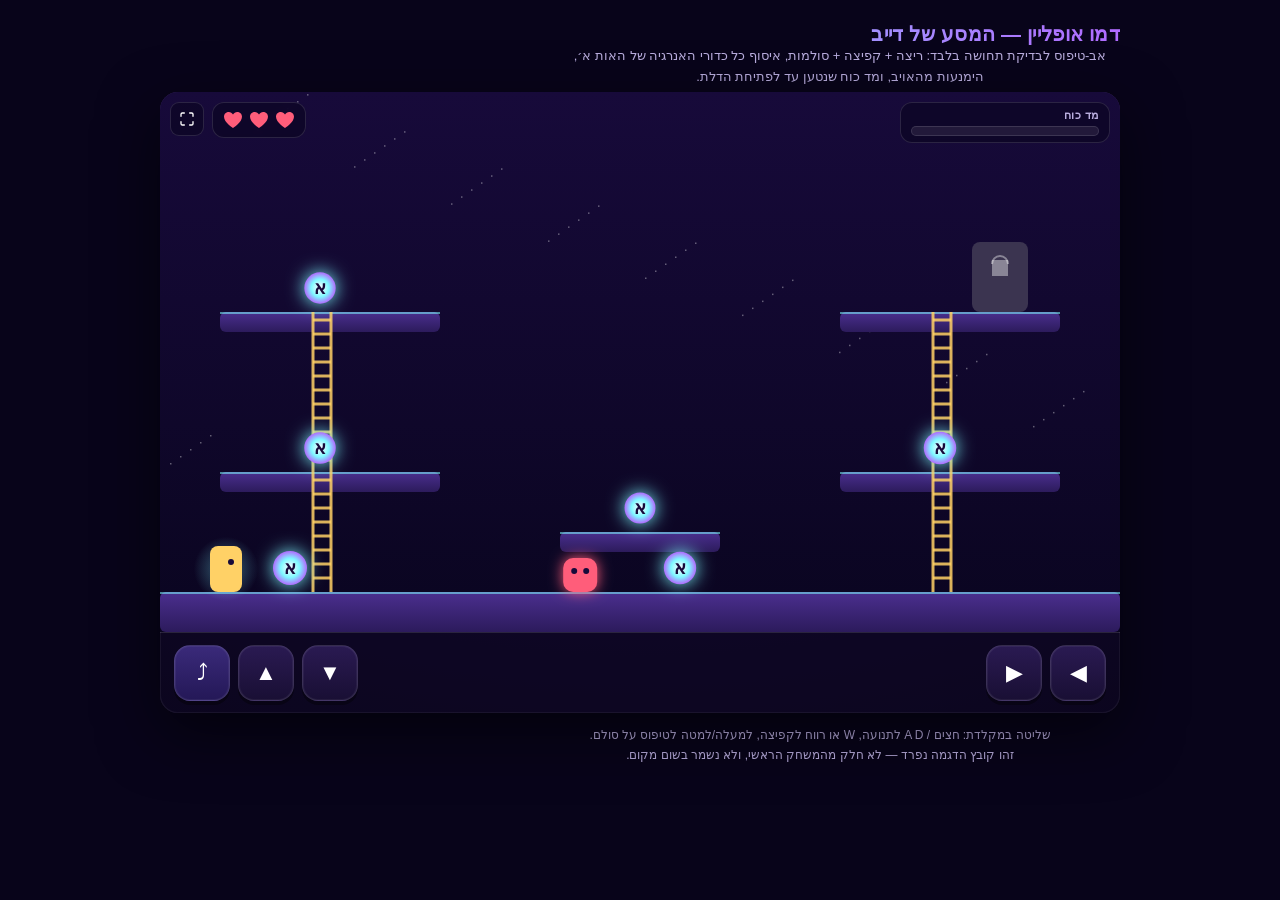
<file: dave_demo.html>
<!doctype html>
<html lang="he" dir="rtl">
<head>
<meta charset="UTF-8">
<meta name="viewport" content="width=device-width, initial-scale=1, maximum-scale=1, user-scalable=no, viewport-fit=cover">
<title>דמו — המסע של דייב</title>
<style>
  :root{
    --bg1:#0d0620; --bg2:#1a0b3d; --bg3:#2b0f5c;
    --energy1:#7ef9ff; --energy2:#b06bff; --energy3:#ffd166;
    --panel:#1b1032; --panel-brd:rgba(255,255,255,.12);
    --text:#f4f0ff; --text-dim:#b9adde;
  }
  *{box-sizing:border-box;}
  html,body{margin:0;padding:0;height:100%;background:#08041a;color:var(--text);
    font-family:-apple-system,BlinkMacSystemFont,"Segoe UI",Arial,sans-serif;}
  body{display:flex;flex-direction:column;align-items:center;gap:14px;padding:18px 12px 28px;
    min-height:100%;}
  h1{font-size:20px;margin:4px 0 0;font-weight:800;letter-spacing:.3px;
    background:linear-gradient(90deg,var(--energy1),var(--energy2));
    -webkit-background-clip:text;background-clip:text;color:transparent;}
  .sub{color:var(--text-dim);font-size:13px;margin:0 0 4px;text-align:center;max-width:560px;line-height:1.6;}

  .stage{display:flex;flex-direction:column;position:relative;width:100%;max-width:960px;flex-shrink:0;
    border-radius:18px;overflow:hidden;
    box-shadow:0 20px 60px rgba(0,0,0,.55), inset 0 0 0 1px var(--panel-brd);
    background:radial-gradient(120% 140% at 50% -10%, var(--bg3), var(--bg2) 55%, var(--bg1) 100%);}
  .game-area{position:relative;flex:1;min-height:0;}
  canvas{display:block;width:100%;height:100%;touch-action:none;}

  .hud{position:absolute;top:10px;left:10px;right:10px;display:flex;justify-content:space-between;
    align-items:flex-start;pointer-events:none;font-weight:700;}
  .power-wrap{background:rgba(10,4,30,.55);backdrop-filter:blur(4px);border:1px solid var(--panel-brd);
    border-radius:12px;padding:6px 10px;min-width:210px;}
  .power-label{font-size:11px;color:var(--text-dim);margin-bottom:4px;letter-spacing:.5px;}
  .power-bar{width:100%;height:10px;border-radius:6px;background:rgba(255,255,255,.08);overflow:hidden;
    box-shadow:inset 0 0 0 1px var(--panel-brd);}
  .power-fill{height:100%;width:0%;border-radius:6px;
    background:linear-gradient(90deg,var(--energy1),var(--energy2),var(--energy3));
    box-shadow:0 0 12px var(--energy2);transition:width .25s ease;}
  .lives{display:flex;gap:6px;background:rgba(10,4,30,.55);backdrop-filter:blur(4px);
    border:1px solid var(--panel-brd);border-radius:12px;padding:8px 10px;}

  .msg{position:absolute;left:50%;top:16%;transform:translate(-50%,0);
    font-size:15px;font-weight:800;color:#fff;text-align:center;
    background:rgba(10,4,30,.65);border:1px solid var(--panel-brd);border-radius:12px;
    padding:8px 16px;opacity:0;pointer-events:none;transition:opacity .3s, top .3s;
    text-shadow:0 0 10px var(--energy2);}
  .msg.show{opacity:1;top:12%;}

  .flash{position:absolute;inset:0;background:radial-gradient(circle at 50% 30%, rgba(255,255,255,.95), rgba(255,209,102,.4) 40%, rgba(255,255,255,0) 70%);
    opacity:0;pointer-events:none;}
  .flash.play{animation:flashpop .7s ease-out;}
  @keyframes flashpop{0%{opacity:0;}18%{opacity:1;}100%{opacity:0;}}

  .controls{flex-shrink:0;display:flex;justify-content:space-between;align-items:center;gap:10px;
    padding:12px 14px;background:rgba(8,4,24,.55);border-top:1px solid var(--panel-brd);}
  .fsbtn{flex-shrink:0;pointer-events:auto;width:34px;height:34px;border-radius:9px;
    border:1px solid var(--panel-brd);background:rgba(10,4,30,.55);color:#fff;
    display:flex;align-items:center;justify-content:center;}
  .fsbtn svg{width:16px;height:16px;}
  .pad{display:flex;gap:8px;}
  .btn{width:56px;height:56px;border-radius:16px;border:1px solid var(--panel-brd);
    background:linear-gradient(180deg,#2a1a52,#190f34);color:#fff;font-size:22px;
    display:flex;align-items:center;justify-content:center;user-select:none;
    box-shadow:0 4px 0 rgba(0,0,0,.35), inset 0 0 0 1px rgba(255,255,255,.05);}
  .btn:active{transform:translateY(3px);box-shadow:0 1px 0 rgba(0,0,0,.35);}
  .btn.wide{width:88px;font-size:13px;font-weight:700;}
  .btn.jump{background:linear-gradient(180deg,#3a2a7a,#241857);}

  .footer-note{font-size:12px;color:var(--text-dim);text-align:center;max-width:600px;line-height:1.7;}

  /* question overlay */
  .qoverlay{position:absolute;inset:0;background:rgba(6,3,18,.86);backdrop-filter:blur(3px);
    display:none;align-items:center;justify-content:center;flex-direction:column;gap:16px;
    text-align:center;padding:20px;}
  .qoverlay.show{display:flex;}
  .qoverlay h2{margin:0;font-size:20px;color:#fff;}
  .qoverlay p{margin:0;color:var(--text-dim);font-size:13px;max-width:320px;}
  .qopts{display:flex;gap:12px;flex-wrap:wrap;justify-content:center;}
  .qopt{width:64px;height:64px;border-radius:16px;font-size:26px;font-weight:800;
    background:linear-gradient(180deg,#2a1a52,#190f34);color:#fff;border:1px solid var(--panel-brd);
    box-shadow:0 4px 0 rgba(0,0,0,.35);}
  .qopt:active{transform:translateY(3px);box-shadow:0 1px 0 rgba(0,0,0,.35);}
  .qopt.correct{background:linear-gradient(180deg,#2fbf71,#1f8f52);}
  .qopt.wrong{background:linear-gradient(180deg,#e0435b,#a72c40);}

  .win{position:absolute;inset:0;background:rgba(6,3,18,.9);display:none;
    align-items:center;justify-content:center;flex-direction:column;gap:10px;text-align:center;padding:20px;}
  .win.show{display:flex;}
  .win h2{margin:0;font-size:26px;background:linear-gradient(90deg,var(--energy1),var(--energy3));
    -webkit-background-clip:text;background-clip:text;color:transparent;}
  .win p{margin:0;color:var(--text-dim);font-size:14px;}
  .restart{margin-top:8px;padding:10px 22px;border-radius:12px;border:none;font-weight:800;
    background:linear-gradient(90deg,var(--energy1),var(--energy2));color:#0d0620;font-size:14px;}

  /* full-bleed game chrome: applies whenever we render as a landscape strip —
     either a real landscape phone, or a portrait phone showing the CSS-rotated view below */
  @media (orientation:landscape) and (max-height:520px), (orientation:portrait) and (max-width:900px){
    body{gap:0;padding:0;}
    h1,.sub,.footer-note{display:none;}
    .stage{width:100% !important;height:100% !important;max-width:none;
      border-radius:0;box-shadow:none;}
    .controls{padding:8px 10px calc(8px + env(safe-area-inset-bottom));}
    .btn{width:48px;height:48px;}
  }

  /* real landscape phone: fill the true viewport */
  @media (orientation:landscape) and (max-height:520px){
    #app{width:100dvw;height:100dvh;}
    .hud{top:calc(8px + env(safe-area-inset-top));
      left:calc(8px + env(safe-area-inset-left));right:calc(8px + env(safe-area-inset-right));}
  }

  /* portrait phone: rotate the whole app 90° so the game still renders landscape,
     even when the OS/browser's own rotation lock refuses to rotate the real viewport */
  @media (orientation:portrait) and (max-width:900px){
    body{overflow:hidden;}
    #app{
      position:fixed;top:50%;left:50%;
      width:100vh;height:100vw;
      transform-origin:50% 50%;
      transform:rotate(90deg);
      margin-top:-50vw;margin-left:-50vh;
    }
  }
</style>
</head>
<body>

  <div id="app">
  <h1>דמו אופליין — המסע של דייב</h1>
  <p class="sub">אב-טיפוס לבדיקת תחושה בלבד: ריצה + קפיצה + סולמות, איסוף כל כדורי האנרגיה של האות א׳, הימנעות מהאויב, ומד כוח שנטען עד לפתיחת הדלת.</p>

  <div class="stage" id="stage">
    <div class="game-area" id="gameArea">
    <canvas id="c" width="960" height="540"></canvas>

    <div class="hud">
      <div class="power-wrap">
        <div class="power-label">מד כוח</div>
        <div class="power-bar"><div class="power-fill" id="powerFill"></div></div>
      </div>
      <div style="display:flex;align-items:flex-start;gap:8px;pointer-events:auto;">
        <div class="lives" id="livesBox"></div>
        <button class="fsbtn" id="btnFullscreen" title="מסך מלא" aria-label="מסך מלא">
          <svg viewBox="0 0 24 24" fill="none" stroke="currentColor" stroke-width="2" stroke-linecap="round" stroke-linejoin="round">
            <path d="M8 3H5a2 2 0 0 0-2 2v3"></path><path d="M16 3h3a2 2 0 0 1 2 2v3"></path>
            <path d="M8 21H5a2 2 0 0 1-2-2v-3"></path><path d="M16 21h3a2 2 0 0 0 2-2v-3"></path>
          </svg>
        </button>
      </div>
    </div>

    <div class="msg" id="msg"></div>
    <div class="flash" id="flash"></div>

    <div class="qoverlay" id="qoverlay">
      <h2 id="qTitle">איזו אות זו?</h2>
      <p id="qSub">ענה נכון כדי לעבור את הדלת</p>
      <div class="qopts" id="qopts"></div>
    </div>

    <div class="win" id="winScreen">
      <h2>ניצחון!</h2>
      <p>עברת את השלב עם כל כדורי האנרגיה</p>
      <button class="restart" id="restartBtn2">שחק שוב</button>
    </div>
    </div>

    <div class="controls">
      <div class="pad">
        <div class="btn" id="btnLeft">◀</div>
        <div class="btn" id="btnRight">▶</div>
      </div>
      <div class="pad">
        <div class="btn" id="btnDown">▼</div>
        <div class="btn" id="btnUp">▲</div>
        <div class="btn jump" id="btnJump">⤴</div>
      </div>
    </div>
  </div>

  <p class="footer-note">שליטה במקלדת: חצים / A D לתנועה, W או רווח לקפיצה, למעלה/למטה לטיפוס על סולם.<br>זהו קובץ הדגמה נפרד — לא חלק מהמשחק הראשי, ולא נשמר בשום מקום.</p>
  </div>

<script>
(function(){
  const cv = document.getElementById('c');
  const ctx = cv.getContext('2d');
  const W = cv.width, H = cv.height;

  const powerFill = document.getElementById('powerFill');
  const livesBox = document.getElementById('livesBox');
  const msgEl = document.getElementById('msg');
  const flashEl = document.getElementById('flash');
  const qoverlay = document.getElementById('qoverlay');
  const qTitle = document.getElementById('qTitle');
  const qSub = document.getElementById('qSub');
  const qopts = document.getElementById('qopts');
  const winScreen = document.getElementById('winScreen');
  const stageEl = document.getElementById('stage');
  const controlsEl = document.querySelector('.controls');
  const headerEl = document.querySelector('#app > h1');
  const subEl = document.querySelector('.sub');
  const footerEl = document.querySelector('.footer-note');
  const btnFullscreen = document.getElementById('btnFullscreen');

  // canvas/game-area size is driven purely by stageEl's own width/height (flexbox splits
  // game-area vs. the controls bar automatically) — this fits both width AND height limits.
  function fitStage(){
    if(window.innerHeight >= window.innerWidth) return; // portrait: the CSS rotation handles sizing itself
    const controlsH = controlsEl.offsetHeight;
    const chromeH = (headerEl && getComputedStyle(headerEl).display!=='none' ? headerEl.offsetHeight : 0)
      + (subEl && getComputedStyle(subEl).display!=='none' ? subEl.offsetHeight : 0)
      + (footerEl && getComputedStyle(footerEl).display!=='none' ? footerEl.offsetHeight : 0)
      + 32; // gaps + body padding
    const availW = window.innerWidth - 24;
    const availH = window.innerHeight - chromeH - controlsH;
    const scale = Math.max(0.2, Math.min(availW/W, availH/H, 1));
    stageEl.style.width = Math.round(W*scale)+'px';
    stageEl.style.height = Math.round(H*scale)+controlsH+'px';
  }
  window.addEventListener('resize', fitStage);
  window.addEventListener('orientationchange', ()=>setTimeout(fitStage, 300));
  if(window.visualViewport) window.visualViewport.addEventListener('resize', fitStage);

  // best-effort: force landscape where the platform allows it (ignored on iOS Safari / non-standalone tabs)
  function tryLockLandscape(){
    if(screen.orientation && screen.orientation.lock){
      screen.orientation.lock('landscape').catch(()=>{});
    }
  }
  tryLockLandscape();
  window.addEventListener('click', tryLockLandscape, {once:true});
  window.addEventListener('touchstart', tryLockLandscape, {once:true});

  // real browser chrome (address bar) can only be hidden via the Fullscreen API
  if(!document.documentElement.requestFullscreen && !document.documentElement.webkitRequestFullscreen){
    btnFullscreen.style.display = 'none';
  } else {
    btnFullscreen.addEventListener('click', ()=>{
      const el = document.documentElement;
      if(document.fullscreenElement || document.webkitFullscreenElement){
        (document.exitFullscreen || document.webkitExitFullscreen).call(document);
      } else {
        (el.requestFullscreen || el.webkitRequestFullscreen).call(el).catch(()=>{});
        tryLockLandscape();
      }
    });
    document.addEventListener('fullscreenchange', fitStage);
  }

  const GROUND_Y = 500;
  const platforms = [
    {x:0,   y:GROUND_Y, w:960, h:40},                    // ground — always solid
    {x:60,  y:380, w:220, h:20, oneWay:true},            // A left-mid
    {x:680, y:380, w:220, h:20, oneWay:true},             // B right-mid
    {x:400, y:440, w:160, h:20, oneWay:true},             // C center step
    {x:60,  y:220, w:220, h:20, oneWay:true},             // D left-high
    {x:680, y:220, w:220, h:20, oneWay:true},             // E right-high (door here)
  ];

  const ladders = [
    {x:150, y:380, w:24, h:120}, // ground -> A
    {x:770, y:380, w:24, h:120}, // ground -> B
    {x:150, y:220, w:24, h:160}, // A -> D
    {x:770, y:220, w:24, h:160}, // B -> E
  ];

  const doorRect = {x:812, y:150, w:56, h:70}; // sits on platform E

  const orbDefs = [
    {x:130, y:GROUND_Y-24}, {x:520, y:GROUND_Y-24},
    {x:160, y:380-24},
    {x:780, y:380-24},
    {x:480, y:440-24},
    {x:160, y:220-24},
  ];

  const LETTER = 'א';

  let orbs, enemy, player, keys, doorOpen, gameOver, won, flashDone;

  function resetLevel(){
    orbs = orbDefs.map(o=>({x:o.x,y:o.y,r:16,got:false,pulse:Math.random()*Math.PI*2}));
    enemy = {x:300,y:GROUND_Y-34,w:34,h:34,vx:2.4,minX:280,maxX:600};
    player = {x:50,y:GROUND_Y-46,w:32,h:46,vx:0,vy:0,onGround:false,facing:1,climbing:false};
    keys = {left:false,right:false,up:false,down:false,jump:false};
    doorOpen = false;
    gameOver = false;
    won = false;
    flashDone = false;
    livesState.n = 3;
    updateHUD();
    winScreen.classList.remove('show');
    qoverlay.classList.remove('show');
    hideMsg();
  }

  const livesState = {n:3};

  function updateHUD(){
    const collected = orbs.filter(o=>o.got).length;
    const pct = Math.round(100*collected/orbs.length);
    powerFill.style.width = pct+'%';
    livesBox.innerHTML = '';
    for(let i=0;i<3;i++){
      const heart = document.createElementNS('http://www.w3.org/2000/svg','svg');
      heart.setAttribute('width','20'); heart.setAttribute('height','18'); heart.setAttribute('viewBox','0 0 20 18');
      const path = document.createElementNS('http://www.w3.org/2000/svg','path');
      path.setAttribute('d','M10 17 C10 17 1 11.5 1 5.8 C1 2.6 3.4 1 5.8 1 C7.6 1 9 2 10 3.6 C11 2 12.4 1 14.2 1 C16.6 1 19 2.6 19 5.8 C19 11.5 10 17 10 17 Z');
      path.setAttribute('fill', i < livesState.n ? '#ff5d7a' : 'rgba(255,255,255,.15)');
      heart.appendChild(path);
      livesBox.appendChild(heart);
    }
  }

  function showMsg(text, sticky){
    msgEl.textContent = text;
    msgEl.classList.add('show');
    if(!sticky){
      clearTimeout(showMsg._t);
      showMsg._t = setTimeout(hideMsg, 1800);
    }
  }
  function hideMsg(){ msgEl.classList.remove('show'); }

  function rectsOverlap(a,b){
    return a.x < b.x+b.w && a.x+a.w > b.x && a.y < b.y+b.h && a.y+a.h > b.y;
  }

  function playerBox(px,py){ return {x:px, y:py, w:player.w, h:player.h}; }

  function resolveX(nx){
    const box = playerBox(nx, player.y);
    for(const p of platforms){
      if(p.oneWay) continue; // pass through freely from the side — only the top surface is solid
      if(rectsOverlap(box,p)){
        if(nx > player.x) nx = p.x - player.w; else if(nx < player.x) nx = p.x + p.w;
      }
    }
    return nx;
  }
  function resolveY(ny){
    let onGround = false;
    for(const p of platforms){
      if(p.oneWay){
        if(player.vy < 0) continue;              // jumping up: pass straight through
        if(player.y + player.h > p.y + 1) continue; // wasn't already above it: still passing through
      }
      const box = playerBox(player.x, ny);
      if(rectsOverlap(box,p)){
        if(player.vy >= 0){ ny = p.y - player.h; player.vy = 0; onGround = true; }
        else { ny = p.y + p.h; player.vy = 0; }
      }
    }
    return {ny, onGround};
  }

  function onLadder(){
    const box = playerBox(player.x, player.y);
    const cx = player.x + player.w/2;
    for(const l of ladders){
      if(cx > l.x-6 && cx < l.x+l.w+6 && box.y+box.h > l.y && box.y < l.y+l.h) return true;
    }
    return false;
  }

  function hitPlayer(){
    if(gameOver || won) return;
    livesState.n--;
    updateHUD();
    flashHit();
    if(livesState.n <= 0){
      showMsg('נגמרו החיים… מתחילים מחדש', true);
      setTimeout(resetLevel, 1400);
      gameOver = true;
      return;
    }
    showMsg('אוץ! נפגעת');
    player.x = 50; player.y = GROUND_Y-player.h; player.vx=0; player.vy=0;
  }

  function flashHit(){
    cv.style.filter = 'brightness(1.0) saturate(1) hue-rotate(0deg)';
    let t=0;
    const id = setInterval(()=>{
      t++;
      cv.style.filter = t%2===0 ? 'sepia(1) hue-rotate(-50deg) saturate(4)' : 'none';
      if(t>4){ clearInterval(id); cv.style.filter='none'; }
    },70);
  }

  function powerUpFlash(){
    if(flashDone) return;
    flashDone = true;
    flashEl.classList.remove('play'); void flashEl.offsetWidth; flashEl.classList.add('play');
    showMsg('המד מלא! הדלת נפתחת ✦'.replace('✦',''), false);
    doorOpen = true;
  }

  function openQuestion(){
    gameOver = true;
    qTitle.textContent = 'איזו אות זו?';
    qSub.textContent = 'ענה נכון כדי לעבור את הדלת';
    const opts = [LETTER,'ב','ל'].sort(()=>Math.random()-0.5);
    qopts.innerHTML = '';
    opts.forEach(letter=>{
      const b = document.createElement('div');
      b.className = 'qopt';
      b.textContent = letter;
      b.onclick = ()=>{
        if(letter === LETTER){
          b.classList.add('correct');
          setTimeout(()=>{ qoverlay.classList.remove('show'); winScreen.classList.add('show'); won=true; }, 400);
        } else {
          b.classList.add('wrong');
          setTimeout(()=>b.classList.remove('wrong'), 400);
        }
      };
      qopts.appendChild(b);
    });
    qoverlay.classList.add('show');
  }

  document.getElementById('restartBtn2').onclick = resetLevel;

  // input
  const keyMap = {
    ArrowLeft:'left', a:'left', A:'left',
    ArrowRight:'right', d:'right', D:'right',
    ArrowUp:'up', w:'up', W:'up',
    ArrowDown:'down', s:'down', S:'down',
    ' ':'jump'
  };
  window.addEventListener('keydown', e=>{
    const k = keyMap[e.key];
    if(k){ keys[k]=true; if(k==='jump') e.preventDefault(); }
  });
  window.addEventListener('keyup', e=>{
    const k = keyMap[e.key];
    if(k) keys[k]=false;
  });

  function bindBtn(id, key){
    const el = document.getElementById(id);
    const on = (e)=>{ e.preventDefault(); keys[key]=true; };
    const off = (e)=>{ e.preventDefault(); keys[key]=false; };
    el.addEventListener('pointerdown', on);
    el.addEventListener('pointerup', off);
    el.addEventListener('pointerleave', off);
    el.addEventListener('pointercancel', off);
  }
  bindBtn('btnLeft','left'); bindBtn('btnRight','right');
  bindBtn('btnUp','up'); bindBtn('btnDown','down'); bindBtn('btnJump','jump');

  const GRAVITY = 0.55, JUMP_V = -12.5, MOVE = 4, CLIMB = 3;

  function update(){
    if(gameOver || won) return;

    const climbing = onLadder() && (keys.up || keys.down);
    player.climbing = climbing;

    let inputX = 0;
    if(keys.left){ inputX -= 1; player.facing=-1; }
    if(keys.right){ inputX += 1; player.facing=1; }
    player.vx = inputX * MOVE;

    if(climbing){
      player.vy = keys.up ? -CLIMB : CLIMB;
      player.onGround = false;
    } else {
      if(keys.jump && player.onGround){ player.vy = JUMP_V; player.onGround=false; }
      player.vy += GRAVITY;
      if(player.vy > 14) player.vy = 14;
    }

    const nx = Math.max(0, Math.min(W-player.w, resolveX(player.x + player.vx)));
    player.x = nx;

    if(climbing){
      player.y = Math.max(0, Math.min(GROUND_Y-player.h, player.y + player.vy));
    } else {
      const {ny, onGround} = resolveY(player.y + player.vy);
      player.y = Math.max(0, ny);
      player.onGround = onGround;
    }

    // orbs
    let allGot = true;
    for(const o of orbs){
      o.pulse += 0.12;
      if(!o.got){
        allGot = false;
        const closestX = Math.max(player.x, Math.min(o.x, player.x+player.w));
        const closestY = Math.max(player.y, Math.min(o.y, player.y+player.h));
        const dx = o.x-closestX, dy = o.y-closestY;
        if(dx*dx+dy*dy < o.r*o.r){ o.got = true; updateHUD(); }
      }
    }
    if(allGot) powerUpFlash();

    // enemy patrol
    enemy.x += enemy.vx;
    if(enemy.x < enemy.minX || enemy.x > enemy.maxX) enemy.vx *= -1;
    if(rectsOverlap(playerBox(player.x,player.y), enemy)) hitPlayer();

    // door
    if(doorOpen && rectsOverlap(playerBox(player.x,player.y), doorRect)){
      openQuestion();
    }
  }

  function drawBG(){
    ctx.clearRect(0,0,W,H);
    const g = ctx.createLinearGradient(0,0,0,H);
    g.addColorStop(0,'#170a3a'); g.addColorStop(1,'#0a0520');
    ctx.fillStyle=g; ctx.fillRect(0,0,W,H);
    // faint stars
    ctx.fillStyle='rgba(255,255,255,.35)';
    for(let i=0;i<60;i++){
      const sx=(i*97)%W, sy=(i*53)%H*0.7;
      ctx.fillRect(sx, sy, 1.5,1.5);
    }
  }

  function drawPlatforms(){
    for(const p of platforms){
      const g = ctx.createLinearGradient(0,p.y,0,p.y+p.h);
      g.addColorStop(0,'#4b2f8f'); g.addColorStop(1,'#2c1b5c');
      ctx.fillStyle = g;
      ctx.beginPath();
      ctx.roundRect(p.x, p.y, p.w, p.h, 6);
      ctx.fill();
      ctx.fillStyle = 'rgba(126,249,255,.55)';
      ctx.fillRect(p.x, p.y, p.w, 2);
    }
  }

  function drawLadders(){
    for(const l of ladders){
      ctx.strokeStyle = 'rgba(255,209,102,.85)';
      ctx.lineWidth = 3;
      ctx.beginPath(); ctx.moveTo(l.x+3,l.y); ctx.lineTo(l.x+3,l.y+l.h); ctx.stroke();
      ctx.beginPath(); ctx.moveTo(l.x+l.w-3,l.y); ctx.lineTo(l.x+l.w-3,l.y+l.h); ctx.stroke();
      for(let ry=l.y+8; ry<l.y+l.h; ry+=14){
        ctx.beginPath(); ctx.moveTo(l.x+3,ry); ctx.lineTo(l.x+l.w-3,ry); ctx.stroke();
      }
    }
  }

  function drawOrbs(){
    for(const o of orbs){
      if(o.got) continue;
      const pulse = 1 + Math.sin(o.pulse)*0.08;
      ctx.save();
      ctx.shadowColor = '#7ef9ff';
      ctx.shadowBlur = 18;
      const g = ctx.createRadialGradient(o.x,o.y,2,o.x,o.y,o.r*pulse);
      g.addColorStop(0,'#e8fbff'); g.addColorStop(.5,'#7ef9ff'); g.addColorStop(1,'#b06bff');
      ctx.fillStyle = g;
      ctx.beginPath(); ctx.arc(o.x,o.y,o.r*pulse,0,Math.PI*2); ctx.fill();
      ctx.restore();
      ctx.fillStyle = '#170a3a';
      ctx.font = '700 18px Arial';
      ctx.textAlign='center'; ctx.textBaseline='middle';
      ctx.fillText(LETTER, o.x, o.y+1);
    }
  }

  function drawEnemy(){
    ctx.save();
    ctx.shadowColor = '#ff5d7a'; ctx.shadowBlur = 14;
    ctx.fillStyle = '#ff5d7a';
    ctx.beginPath();
    ctx.roundRect(enemy.x, enemy.y, enemy.w, enemy.h, 10);
    ctx.fill();
    ctx.restore();
    ctx.fillStyle='#170a3a';
    ctx.beginPath(); ctx.arc(enemy.x+11, enemy.y+13,3,0,Math.PI*2); ctx.fill();
    ctx.beginPath(); ctx.arc(enemy.x+23, enemy.y+13,3,0,Math.PI*2); ctx.fill();
  }

  function drawDoor(){
    ctx.save();
    if(doorOpen){
      ctx.shadowColor = '#ffd166'; ctx.shadowBlur = 24 + Math.sin(Date.now()/150)*8;
      const g = ctx.createLinearGradient(doorRect.x,doorRect.y,doorRect.x,doorRect.y+doorRect.h);
      g.addColorStop(0,'#ffe9a8'); g.addColorStop(1,'#ffb238');
      ctx.fillStyle = g;
    } else {
      ctx.fillStyle = '#3b3450';
    }
    ctx.beginPath();
    ctx.roundRect(doorRect.x, doorRect.y, doorRect.w, doorRect.h, 8);
    ctx.fill();
    ctx.restore();
    if(!doorOpen){
      ctx.strokeStyle='rgba(255,255,255,.4)'; ctx.lineWidth=2;
      ctx.beginPath(); ctx.arc(doorRect.x+doorRect.w/2, doorRect.y+22, 8, Math.PI, 0); ctx.stroke();
      ctx.fillStyle='rgba(255,255,255,.4)';
      ctx.fillRect(doorRect.x+doorRect.w/2-8, doorRect.y+18, 16, 16);
    }
  }

  function drawPlayer(){
    const collected = orbs.filter(o=>o.got).length;
    const frac = collected/orbs.length;
    ctx.save();
    const cx = player.x+player.w/2, cy=player.y+player.h/2;
    const auraR = 30 + frac*36 + Math.sin(Date.now()/120)*3;
    const g = ctx.createRadialGradient(cx,cy,4,cx,cy,auraR);
    g.addColorStop(0, `rgba(126,249,255,${0.35+frac*0.35})`);
    g.addColorStop(1, 'rgba(126,249,255,0)');
    ctx.fillStyle = g;
    ctx.beginPath(); ctx.arc(cx,cy,auraR,0,Math.PI*2); ctx.fill();
    ctx.restore();

    ctx.save();
    ctx.fillStyle = '#ffd166';
    ctx.beginPath();
    ctx.roundRect(player.x, player.y, player.w, player.h, 8);
    ctx.fill();
    ctx.fillStyle = '#170a3a';
    const eyeX = player.facing>0 ? player.x+player.w-11 : player.x+5;
    ctx.beginPath(); ctx.arc(eyeX, player.y+16, 3, 0, Math.PI*2); ctx.fill();
    ctx.restore();
  }

  function draw(){
    drawBG();
    drawPlatforms();
    drawLadders();
    drawDoor();
    drawOrbs();
    drawEnemy();
    drawPlayer();
  }

  function loop(){
    update();
    draw();
    requestAnimationFrame(loop);
  }

  resetLevel();
  fitStage();
  loop();
})();
</script>
</body>
</html>
</file>
